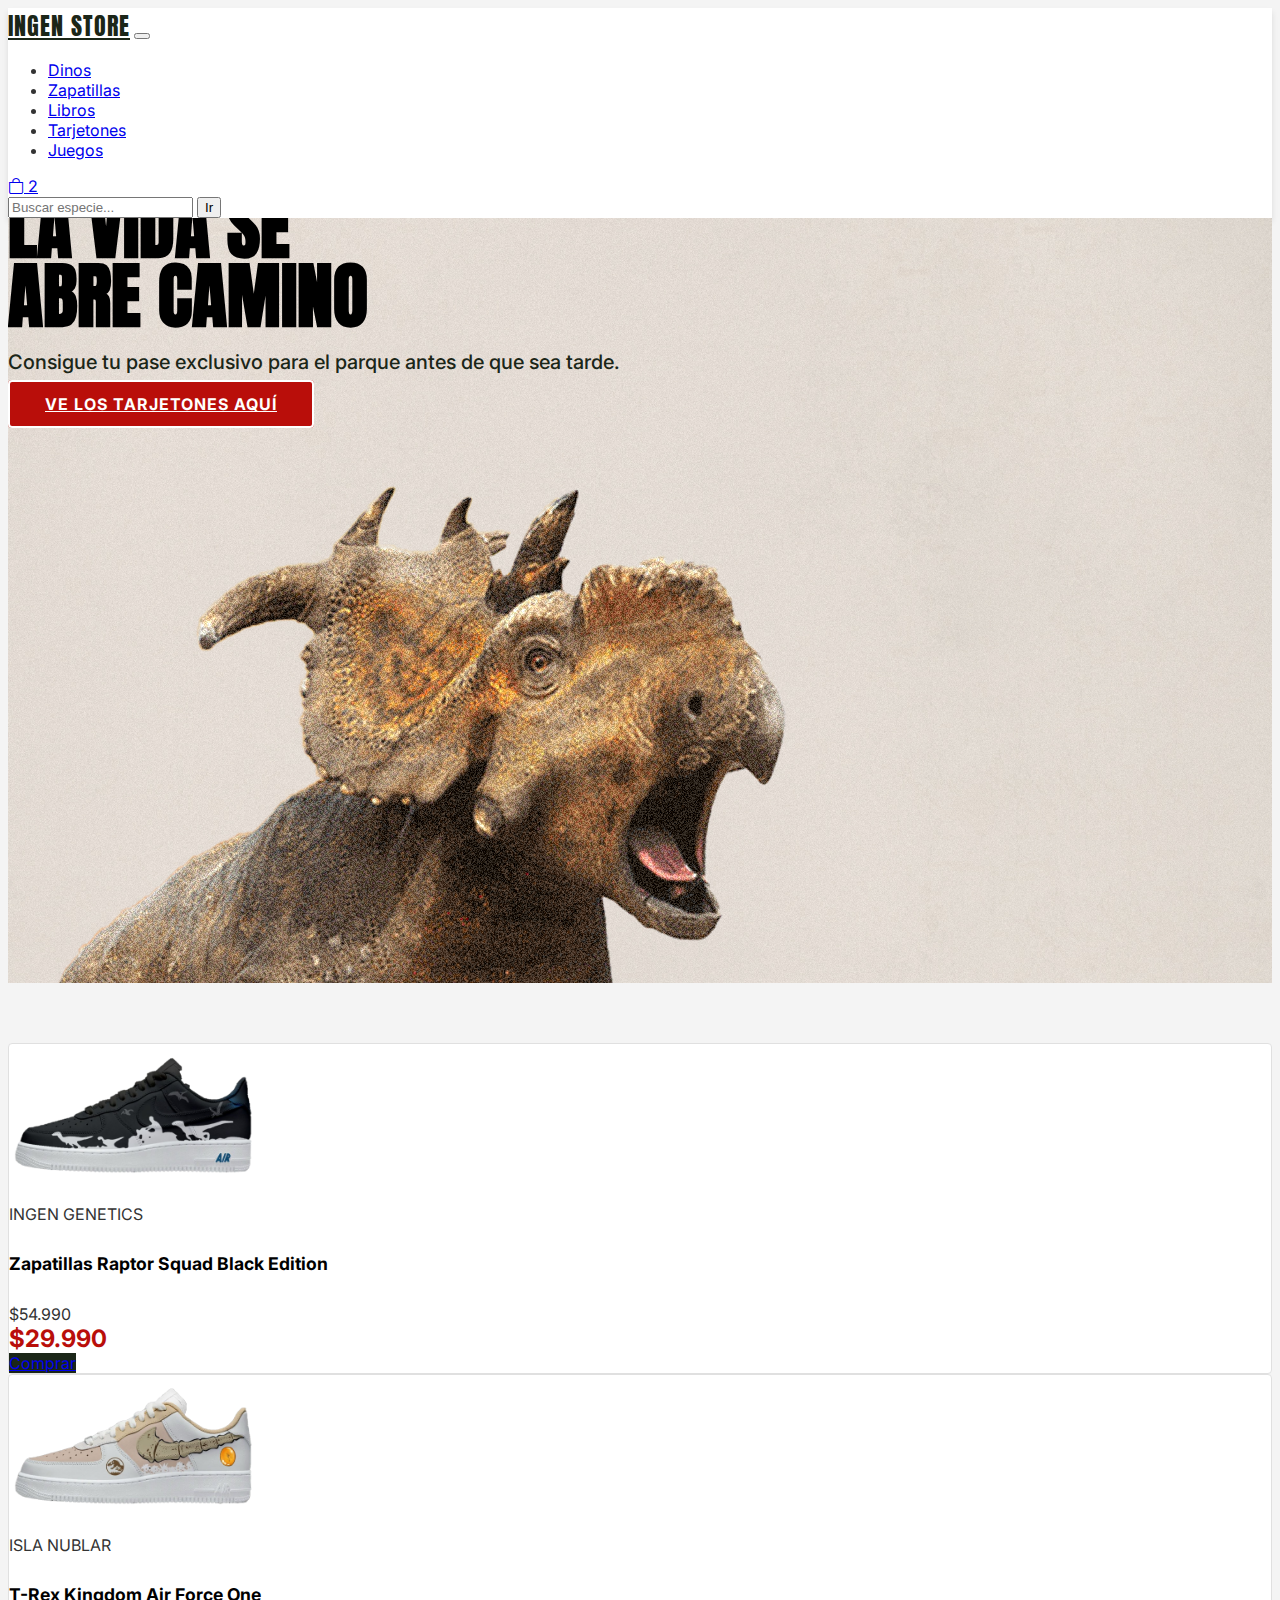
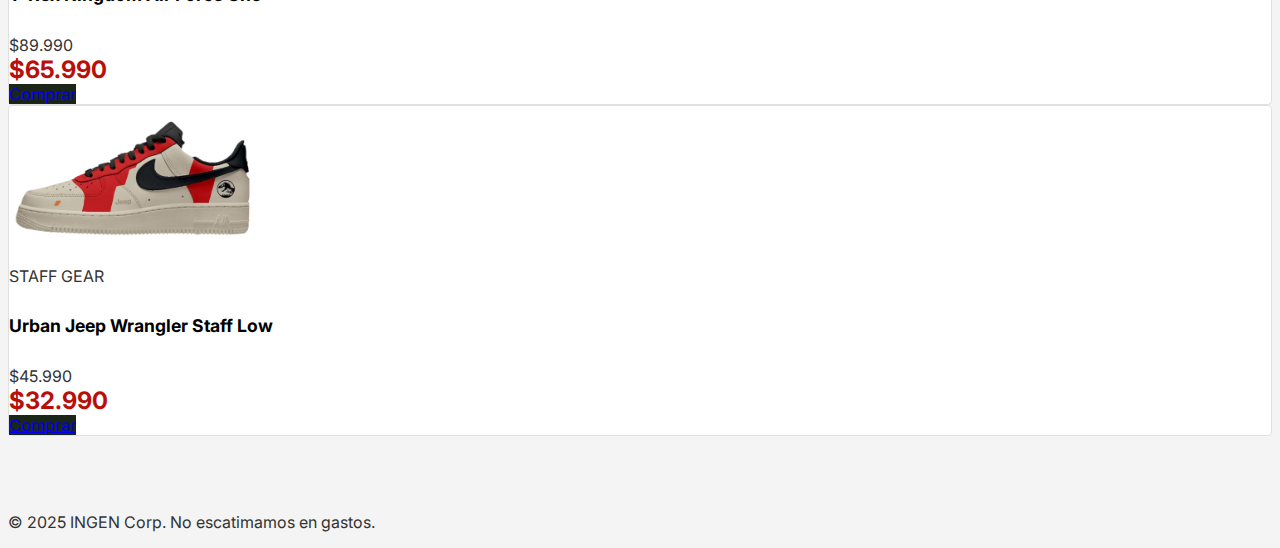
<file: index.html>
<!DOCTYPE html>
<html lang="es-Cl">
<head>
    <meta charset="UTF-8">
    <meta name="viewport" content="width=device-width, initial-scale=1.0">
    <title>Tienda INGEN Store</title>
    <link href="https://cdn.jsdelivr.net/npm/bootstrap@5.3.8/dist/css/bootstrap.min.css" rel="stylesheet" integrity="sha384-sRIl4kxILFvY47J16cr9ZwB07vP4J8+LH7qKQnuqkuIAvNWLzeN8tE5YBujZqJLB" crossorigin="anonymous">
    <link rel="stylesheet" href="https://cdn.jsdelivr.net/npm/bootstrap-icons@1.11.3/font/bootstrap-icons.min.css">
    <link rel="stylesheet" href="css/styles.css">
</head>
<body>

    <nav class="navbar navbar-expand-lg custom-nav sticky-top">
        <div class="container">
            <a class="navbar-brand fw-bold" href="#">INGEN STORE</a>
            
            <button class="navbar-toggler" type="button" data-bs-toggle="collapse" data-bs-target="#navbarTogglerDemo02">
                <span class="navbar-toggler-icon"></span>
            </button>
            
            <div class="collapse navbar-collapse" id="navbarTogglerDemo02">
                <ul class="navbar-nav me-auto mb-2 mb-lg-0">
                    <li class="nav-item"><a class="nav-link active" href="#">Dinos</a></li>
                    <li class="nav-item"><a class="nav-link" href="#">Zapatillas</a></li>
                    <li class="nav-item"><a class="nav-link" href="#">Libros</a></li>
                    <li class="nav-item"><a class="nav-link" href="#">Tarjetones</a></li>
                    <li class="nav-item"><a class="nav-link" href="#">Juegos</a></li>
                </ul>
                
                <div class="d-flex align-items-center">
                    
                    <a href="#" class="text-dark me-3 position-relative">
                        <i class="bi bi-bag fs-5"></i>
                        <span class="position-absolute top-0 start-100 translate-middle badge rounded-pill bg-danger">
                            2
                        </span>
                    </a>

                    <form class="d-flex" role="search">
                        <input class="form-control me-2 form-control-sm" type="search" placeholder="Buscar especie..." aria-label="Search"/>
                        <button class="btn btn-outline-success btn-sm" type="submit">Ir</button>
                    </form>
                </div>

            </div>
        </div>
    </nav>

    <header class="hero hero--jurassic">
        <div class="container">
            <div class="row align-items-center">
                
                <div class="col-md-6 hero__content text-center text-md-start">
                    
                    <div class="hero__badge mb-3">
                        
                        <img src="assets/logo-jp.png" alt="Logo INGEN" 
                            class="d-block mb-2 mx-auto ms-md-0" 
                            style="height:100px;">
                        
                        <div class="d-flex align-items-center justify-content-center justify-content-md-start">
                            <i class="bi bi-exclamation-triangle-fill text-warning me-2"></i>
                            <span class="fw-bold text-uppercase ls-1">Isla Nublar Collection</span>
                        </div>

                    </div>

                    <h1 class="hero__title">LA VIDA SE<br>ABRE CAMINO</h1>
                    <p class="lead">Consigue tu pase exclusivo para el parque antes de que sea tarde.</p>
                    
                    <a href="producto.html" class="btn hero__btn mt-3">VE LOS TARJETONES AQUÍ</a>
                </div>

                <div class="col-md-6 text-center">
                    <img src="assets/dino-01.png" 
                        alt="Dinosaurio recortado" 
                        class="hero__img img-fluid">
                </div>
            </div>
        </div>
    </header>

    <main class="products-section py-5">
        <div class="container">
            <div class="row">

                <div class="col-md-4 mb-4">
                    <article class="product-card h-100 p-4 d-flex flex-column">
                        <div class="text-center mb-3">
                            <img src="assets/zapatilla-01.png" class="img-fluid" style="height:140px; object-fit: contain;">
                        </div>
                        
                        <p class="mb-1 text-muted text-uppercase fw-bold small">INGEN GENETICS</p>
                        
                        <h5 class="product-card__title text-uppercase mb-3">Zapatillas Raptor Squad Black Edition</h5>
                        
                        <div class="mt-auto">
                            <div class="mb-1">
                                <span class="text-decoration-line-through text-muted me-2">$54.990</span><br>
                                <span class="product-card__price">$29.990</span>
                            </div>
                            <a class="btn btn-dark w-100 rounded-0 text-uppercase fw-bold" href="producto.html">Comprar</a>
                        </div>
                    </article>
                </div>

                <div class="col-md-4 mb-4">
                    <article class="product-card h-100 p-4 d-flex flex-column">
                        <div class="text-center mb-3">
                            <img src="assets/zapatilla-02.png" class="img-fluid" style="height:140px; object-fit: contain;">
                        </div>
                        
                        <p class="mb-1 text-muted text-uppercase fw-bold small">ISLA NUBLAR</p>
                        <h5 class="product-card__title text-uppercase mb-3">T-Rex Kingdom Air Force One</h5>
                        
                        <div class="mt-auto">
                            <div class="mb-1">
                                <span class="text-decoration-line-through text-muted me-2">$89.990</span><br>
                                <span class="product-card__price">$65.990</span>
                            </div>
                            <a class="btn btn-dark w-100 rounded-0 text-uppercase fw-bold" href="producto.html">Comprar</a>
                        </div>
                    </article>
                </div>

                <div class="col-md-4 mb-4">
                    <article class="product-card h-100 p-4 d-flex flex-column">
                        <div class="text-center mb-3">
                            <img src="assets/zapatilla-03.png" class="img-fluid" style="height:140px; object-fit: contain;">
                        </div>
                        
                        <p class="mb-1 text-muted text-uppercase fw-bold small">STAFF GEAR</p>
                        <h5 class="product-card__title text-uppercase mb-3">Urban Jeep Wrangler Staff Low</h5>
                        
                        <div class="mt-auto">
                            <div class="mb-1">
                                <span class="text-decoration-line-through text-muted me-2">$45.990</span><br>
                                <span class="product-card__price">$32.990</span>
                            </div>
                            <a class="btn btn-dark w-100 rounded-0 text-uppercase fw-bold" href="producto.html">Comprar</a>
                        </div>
                    </article>
                </div>
            </div>
        </div>
    </main>

    <footer class="footer bg-dark text-white py-4 mt-5">
        <div class="container text-center">
            <p class="mb-0">© 2025 INGEN Corp. No escatimamos en gastos.</p>
        </div>
    </footer>

    <script src="https://cdn.jsdelivr.net/npm/bootstrap@5.3.8/dist/js/bootstrap.bundle.min.js" integrity="sha384-FKyoEForCGlyvwx9Hj09JcYn3nv7wiPVlz7YYwJrWVcXK/BmnVDxM+D2scQbITxI" crossorigin="anonymous"></script>
</html>
</file>
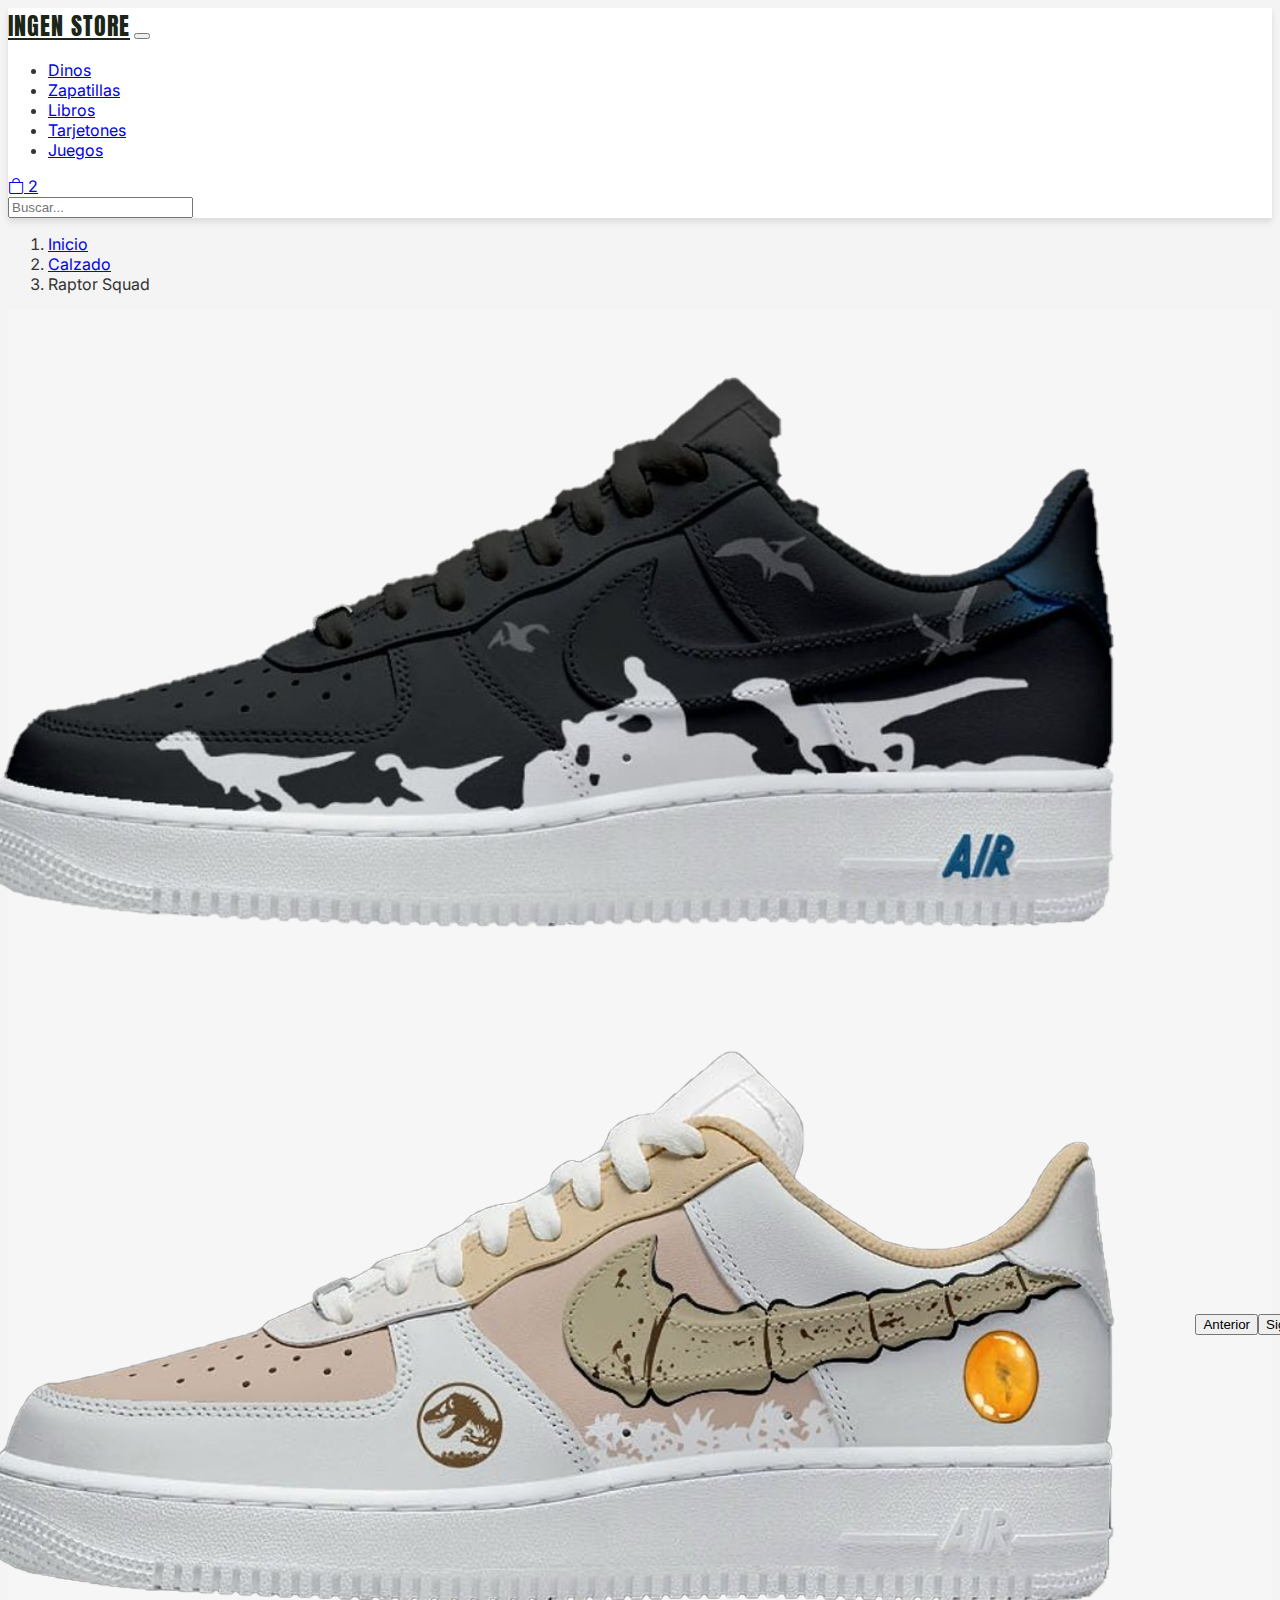
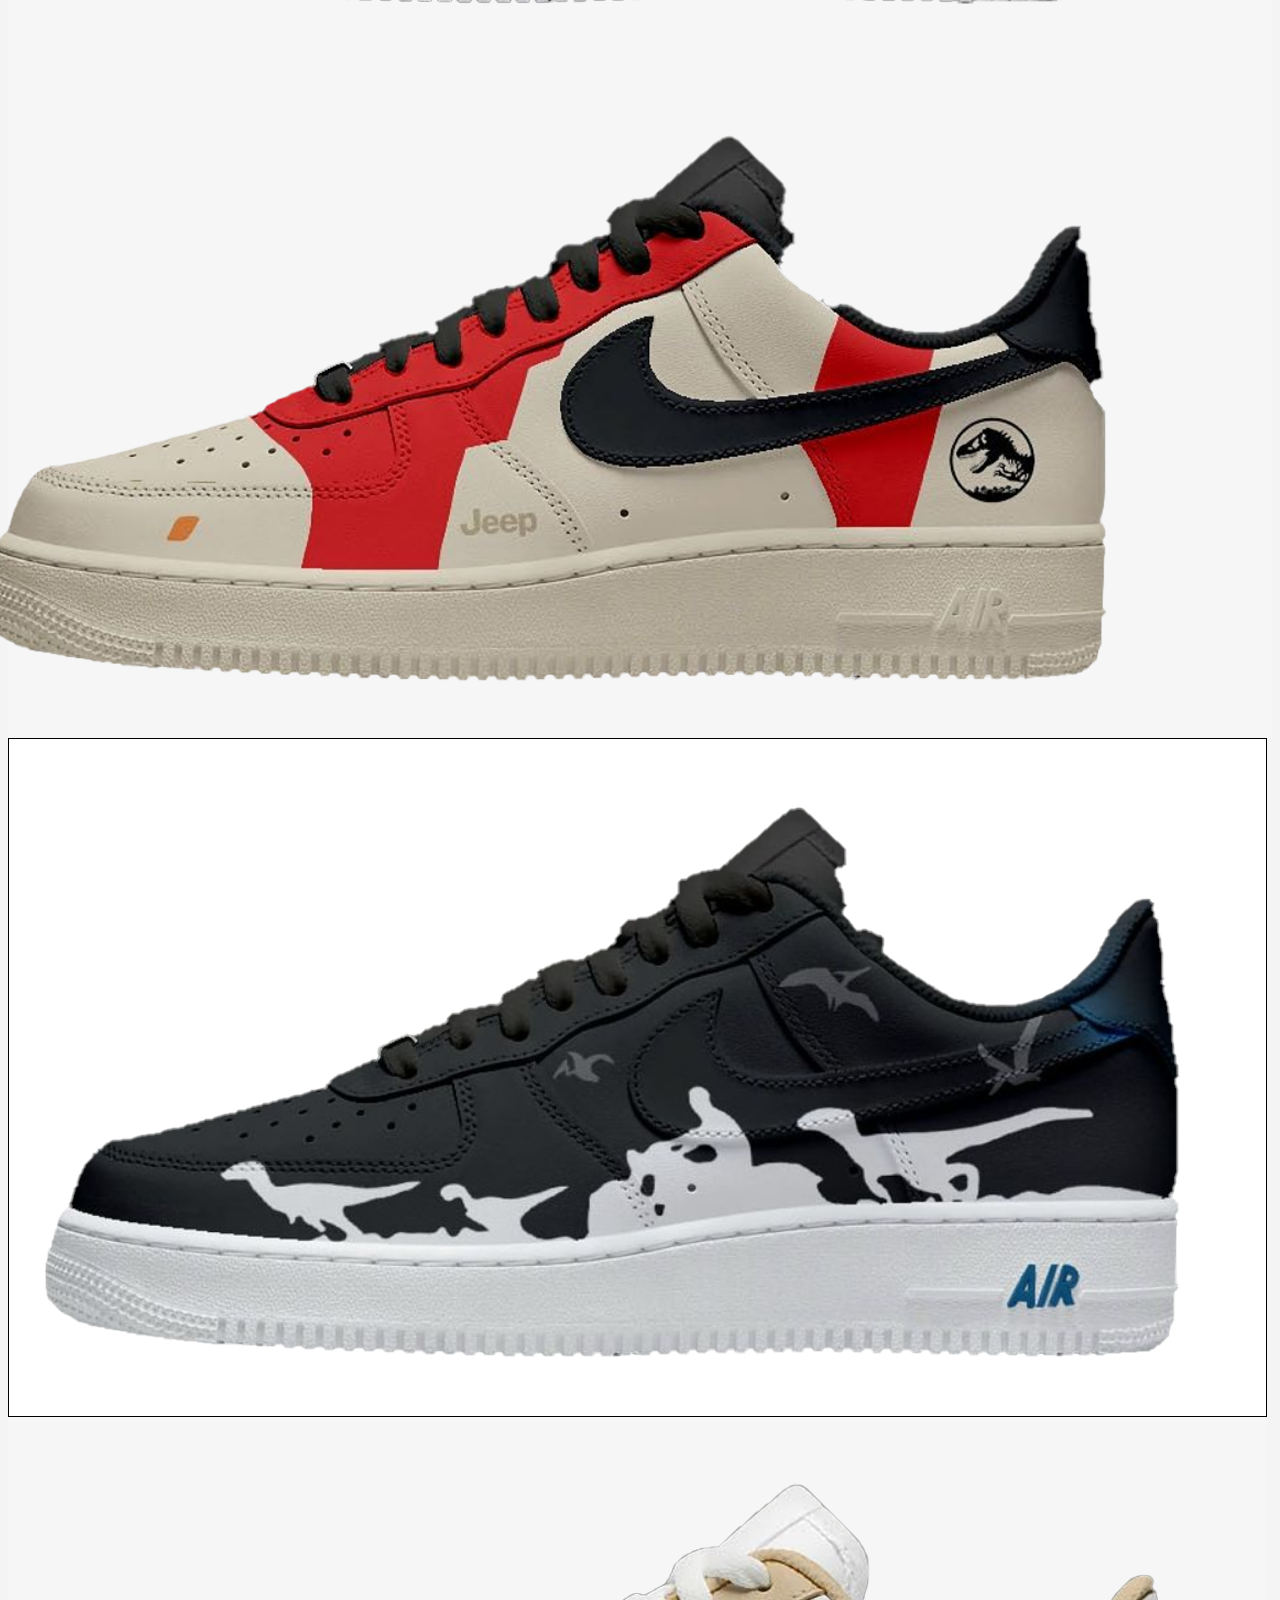
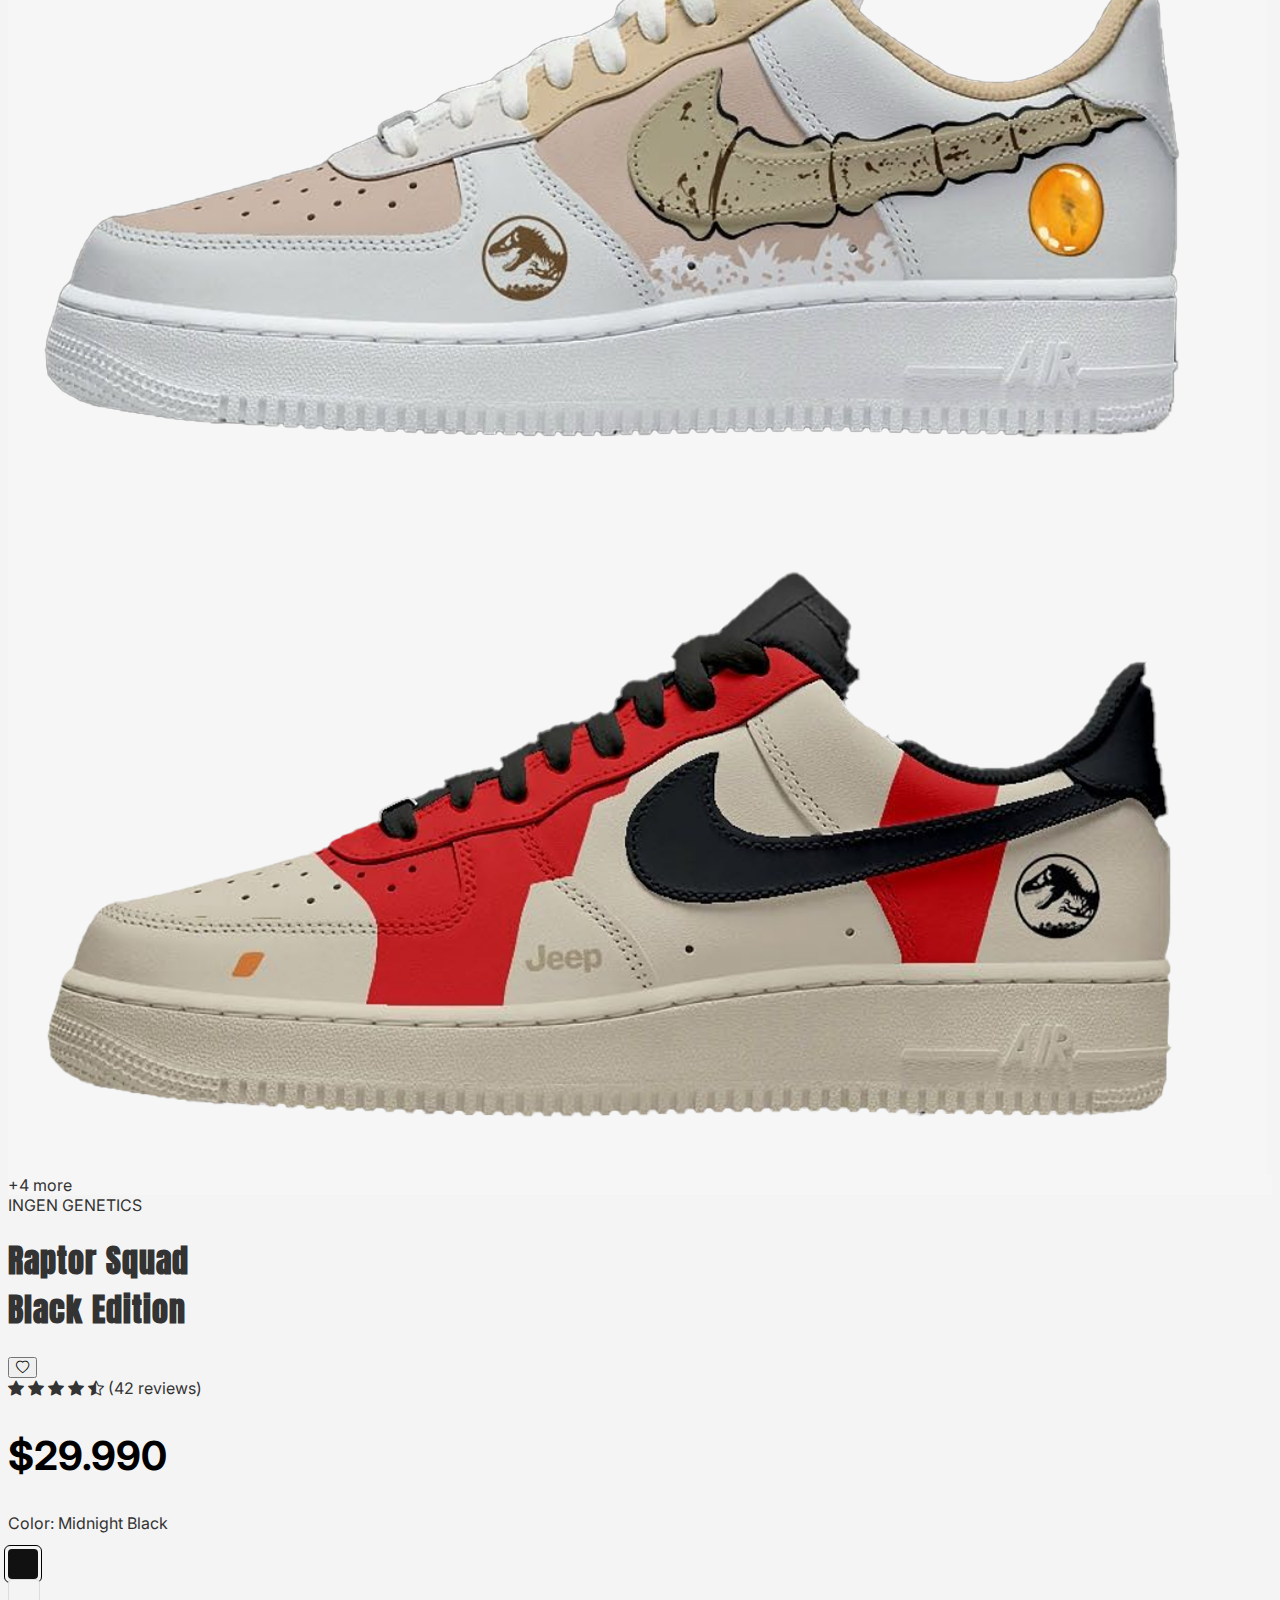
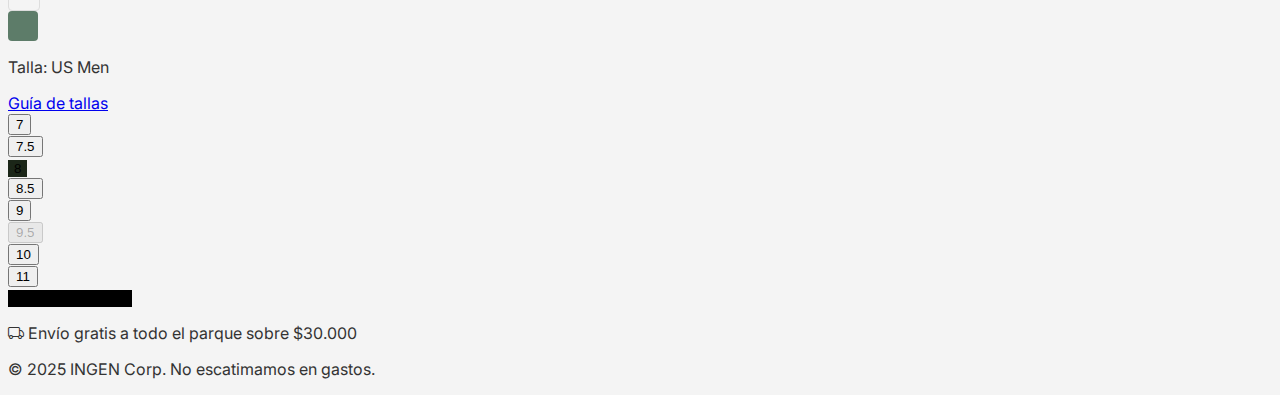
<file: producto.html>
<!DOCTYPE html>
<html lang="es-Cl">
<head>
    <meta charset="UTF-8">
    <meta name="viewport" content="width=device-width, initial-scale=1.0">
    <title>Tienda INGEN Store</title>
    <link href="https://cdn.jsdelivr.net/npm/bootstrap@5.3.8/dist/css/bootstrap.min.css" rel="stylesheet" integrity="sha384-sRIl4kxILFvY47J16cr9ZwB07vP4J8+LH7qKQnuqkuIAvNWLzeN8tE5YBujZqJLB" crossorigin="anonymous">
    <link rel="stylesheet" href="https://cdn.jsdelivr.net/npm/bootstrap-icons@1.11.3/font/bootstrap-icons.min.css">
    <link rel="stylesheet" href="css/styles.css">
</head>
<body>

    <nav class="navbar navbar-expand-lg custom-nav sticky-top">
        <div class="container">
            <a class="navbar-brand fw-bold" href="index.html">INGEN STORE</a>
            
            <button class="navbar-toggler" type="button" data-bs-toggle="collapse" data-bs-target="#navbarTogglerDemo02">
                <span class="navbar-toggler-icon"></span>
            </button>
            
            <div class="collapse navbar-collapse" id="navbarTogglerDemo02">
                <ul class="navbar-nav me-auto mb-2 mb-lg-0">
                    <li class="nav-item"><a class="nav-link active" href="#">Dinos</a></li>
                    <li class="nav-item"><a class="nav-link" href="#">Zapatillas</a></li>
                    <li class="nav-item"><a class="nav-link" href="#">Libros</a></li>
                    <li class="nav-item"><a class="nav-link" href="#">Tarjetones</a></li>
                    <li class="nav-item"><a class="nav-link" href="#">Juegos</a></li>
                </ul>
                
                <div class="d-flex align-items-center">
                    <a href="#" class="text-dark me-3 position-relative">
                        <i class="bi bi-bag fs-5"></i>
                        <span class="position-absolute top-0 start-100 translate-middle badge rounded-pill bg-danger">2</span>
                    </a>
                    <form class="d-flex" role="search">
                        <input class="form-control me-2 form-control-sm" type="search" placeholder="Buscar..." aria-label="Search"/>
                    </form>
                </div>
            </div>
        </div>
    </nav>

    <section class="product-detail py-5">
        <div class="container">
            <nav aria-label="breadcrumb" class="mb-4">
                <ol class="breadcrumb">
                    <li class="breadcrumb-item"><a href="index.html" class="text-muted text-decoration-none">Inicio</a></li>
                    <li class="breadcrumb-item"><a href="#" class="text-muted text-decoration-none">Calzado</a></li>
                    <li class="breadcrumb-item active" aria-current="page">Raptor Squad</li>
                </ol>
            </nav>

            <div class="row">
                <div class="col-md-7">
                    
                    <div id="galeriaProducto" class="carousel slide carousel-fade mb-3 p-5 rounded-3 main-image-container">
                        <div class="carousel-inner">
                            
                            <div class="carousel-item active">
                                <img src="assets/zapatilla-01.png" class="d-block w-100 img-fluid" alt="Vista lateral">
                            </div>
                            
                            <div class="carousel-item">
                                <img src="assets/zapatilla-02.png" class="d-block w-100 img-fluid" alt="Vista diagonal">
                            </div>
                            
                            <div class="carousel-item">
                                <img src="assets/zapatilla-03.png" class="d-block w-100 img-fluid" alt="Vista trasera">
                            </div>
                            
                        </div>
                        
                        <button class="carousel-control-prev" type="button" data-bs-target="#galeriaProducto" data-bs-slide="prev">
                            <span class="carousel-control-prev-icon bg-dark rounded-circle" aria-hidden="true"></span>
                            <span class="visually-hidden">Anterior</span>
                        </button>
                        <button class="carousel-control-next" type="button" data-bs-target="#galeriaProducto" data-bs-slide="next">
                            <span class="carousel-control-next-icon bg-dark rounded-circle" aria-hidden="true"></span>
                            <span class="visually-hidden">Siguiente</span>
                        </button>
                    </div>

                    <div class="row g-2">
                        
                        <div class="col-3">
                            <button type="button" data-bs-target="#galeriaProducto" data-bs-slide-to="0" 
                                    class="thumbnail-box active w-100 p-2 border rounded text-center btn p-0" aria-current="true">
                                <img src="assets/zapatilla-01.png" class="img-fluid">
                            </button>
                        </div>

                        <div class="col-3">
                            <button type="button" data-bs-target="#galeriaProducto" data-bs-slide-to="1" 
                                    class="thumbnail-box w-100 p-2 border rounded text-center btn p-0">
                                <img src="assets/zapatilla-02.png" class="img-fluid">
                            </button>
                        </div>

                        <div class="col-3">
                            <button type="button" data-bs-target="#galeriaProducto" data-bs-slide-to="2" 
                                    class="thumbnail-box w-100 p-2 border rounded text-center btn p-0">
                                <img src="assets/zapatilla-03.png" class="img-fluid">
                            </button>
                        </div>

                        <div class="col-3">
                            <div class="thumbnail-box w-100 p-2 border rounded text-center d-flex align-items-center justify-content-center bg-light h-100" style="cursor: pointer;">
                                <span class="small fw-bold">+4 more</span>
                            </div>
                        </div>
                    </div>
                </div>

                <div class="col-md-5 ps-md-5 mt-4 mt-md-0">
                    <div class="d-flex justify-content-between align-items-start">
                        <div>
                            <span class="badge bg-dark mb-2">INGEN GENETICS</span>
                            <h1 class="product-title display-5 fw-bold text-uppercase">Raptor Squad<br>Black Edition</h1>
                        </div>
                        <button class="btn btn-outline-light text-dark border-0"><i class="bi bi-heart fs-4"></i></button>
                    </div>

                    <div class="mb-3 text-warning">
                        <i class="bi bi-star-fill"></i>
                        <i class="bi bi-star-fill"></i>
                        <i class="bi bi-star-fill"></i>
                        <i class="bi bi-star-fill"></i>
                        <i class="bi bi-star-half"></i>
                        <span class="text-muted ms-2 small text-dark">(42 reviews)</span>
                    </div>

                    <div class="mb-4">
                        <h2 class="product-price fw-bold">$29.990</h2>
                    </div>

                    <div class="mb-4">
                        <p class="fw-bold mb-2">Color: <span class="text-muted fw-normal">Midnight Black</span></p>
                        <div class="d-flex gap-2">
                            <div class="color-option selected" style="background-color: #111;"></div>
                            <div class="color-option" style="background-color: #f4f4f4; border: 1px solid #ddd;"></div>
                            <div class="color-option" style="background-color: #5d7c69;"></div>
                        </div>
                    </div>

                    <div class="mb-4">
                        <div class="d-flex justify-content-between mb-2">
                            <p class="fw-bold mb-0">Talla: <span class="text-muted fw-normal">US Men</span></p>
                            <a href="#" class="text-muted small text-decoration-underline">Guía de tallas</a>
                        </div>
                        
                        <div class="row g-2">
                            <div class="col-3"><button class="btn btn-outline-dark w-100 rounded-0 py-2">7</button></div>
                            <div class="col-3"><button class="btn btn-outline-dark w-100 rounded-0 py-2">7.5</button></div>
                            <div class="col-3"><button class="btn btn-dark w-100 rounded-0 py-2">8</button></div>
                            <div class="col-3"><button class="btn btn-outline-dark w-100 rounded-0 py-2">8.5</button></div>
                            <div class="col-3"><button class="btn btn-outline-dark w-100 rounded-0 py-2">9</button></div>
                            <div class="col-3"><button class="btn btn-outline-dark w-100 rounded-0 py-2" disabled>9.5</button></div>
                            <div class="col-3"><button class="btn btn-outline-dark w-100 rounded-0 py-2">10</button></div>
                            <div class="col-3"><button class="btn btn-outline-dark w-100 rounded-0 py-2">11</button></div>
                        </div>
                    </div>

                    <div class="mt-4">
                        
                        <button class="btn btn-primary btn-lg fw-bold text-uppercase py-3 px-5 add-cart-btn">
                            <i class="bi bi-bag-check me-2"></i> Añadir al Carrito
                        </button>
                        
                        <p class="mt-3 small text-muted">
                            <i class="bi bi-truck"></i> Envío gratis a todo el parque sobre $30.000
                        </p>

                    </div>
                </div>
            </div>
        </div>
    </section>

    <footer class="footer bg-dark text-white py-4 mt-5">
        <div class="container text-center">
            <p class="mb-0">© 2025 INGEN Corp. No escatimamos en gastos.</p>
        </div>
    </footer>

    <script src="https://cdn.jsdelivr.net/npm/bootstrap@5.3.8/dist/js/bootstrap.bundle.min.js" integrity="sha384-FKyoEForCGlyvwx9Hj09JcYn3nv7wiPVlz7YYwJrWVcXK/BmnVDxM+D2scQbITxI" crossorigin="anonymous"></script>
    <script src="js/app.js"></script>

</body>
</html>
</file>
<file: css/styles.css>
/* --- 1. IMPORTACIÓN DE FUENTES --- */
@import url('https://fonts.googleapis.com/css2?family=Anton&family=Inter:wght@300;400;700&display=swap');

/* --- 2. VARIABLES DE COLORES --- */
:root {
    --jp-green-dark: #1b2618;
    --jp-green-light: #2c4c3b;
    --jp-princ: #000;
    --jp-red: #b90e0a;
    --text-color: #333;
    --bg-light: #f4f4f4;
}

/* --- 3. CONFIGURACIÓN GENERAL --- */
body {
    background-color: var(--bg-light);
    font-family: 'Inter', sans-serif;
    color: var(--text-color);
}

/* --- 4. NAVBAR --- */
.custom-nav {
    background-color: #ffffff;
    box-shadow: 0 4px 6px rgba(0,0,0,0.1);
}

.navbar-brand {
    font-family: 'Anton', sans-serif;
    letter-spacing: 1px;
    font-size: 1.5rem;
    color: var(--jp-green-dark) !important;
}

/* --- 5. HERO SECTION --- */
.hero--jurassic {
    background-image: url('../assets/banner-back.jpg');
    background-size: cover;
    background-position: center;
    height: 85vh;       
    min-height: 500px;
    display: flex;
    align-items: center;
    overflow: hidden; 
    position: relative;
}

.hero__title {
    font-family: 'Anton', sans-serif;
    font-size: 4.5rem;
    line-height: 0.95;
    color: var(--jp-princ);
    margin-bottom: 20px;
    text-transform: uppercase;
}

.hero__badge {
    font-family: 'Inter', sans-serif;
    color: var(--jp-princ);
    font-weight: bold;
    letter-spacing: 2px;
    text-transform: uppercase;
    font-size: 0.9rem;
}

.lead {
    font-size: 1.25rem;
    color: var(--jp-green-dark);
    font-weight: 500;
    margin-bottom: 20px;
}

.hero__img {
    max-height: 85vh; 
    width: auto;
    filter: none; 
    transition: transform 0.5s ease;
}

.hero__img:hover {
    transform: scale(1.03) rotate(2deg); 
}

.hero__btn {
    background-color: var(--jp-red);
    color: #fff;
    border: 2px solid #fff;
    border-radius: 4px;
    padding: 12px 35px;
    font-weight: 700;
    text-transform: uppercase;
    letter-spacing: 1px;
    transition: all 0.3s ease;
}

.hero__btn:hover {
    background-color: var(--jp-princ);
    color: #fff;
    border-color: #000;
}

/* --- 6. PRODUCTOS --- */

.products-section {
    padding-top: 60px;
    padding-bottom: 60px;
}

.product-card {
    background: #fff;
    border: 1px solid #e0e0e0; 
    border-radius: 4px; 
    transition: transform 0.3s ease, box-shadow 0.3s ease;
}

.product-card:hover {
    transform: translateY(-5px);
    border-color: var(--jp-green-dark);
    box-shadow: 0 10px 20px rgba(0,0,0,0.1);
}

.product-card__title {
    font-family: 'Inter', sans-serif;
    font-weight: 700;
    font-size: 1.1rem;
    color: #000;
    line-height: 1.2;
}

.product-card__price {
    font-size: 1.5rem;
    font-weight: 700;
    color: var(--jp-red);
    font-family: 'Inter', sans-serif;
}


.btn-dark {
    background-color: var(--jp-green-dark);
    border: none;
    transition: background 0.3s;
}

.btn-dark:hover {
    background-color: var(--jp-red);
}


/* --- RESPONSIVE --- */
@media (max-width: 768px) {
    .hero__title { font-size: 3rem; }
    .hero--jurassic { height: auto; padding: 50px 0; text-align: center; }
    .hero__img { max-height: 300px; }
}



/* --- ESTILOS FICHA DE PRODUCTO --- */

.main-image-container {
    background-color: #f6f6f6;
    min-height: 400px;
    display: flex;
    align-items: center;
    justify-content: center;
}


.thumbnail-box {
    background-color: #f6f6f6;
    cursor: pointer;
    transition: all 0.2s;
}

.thumbnail-box:hover {
    border-color: #000 !important;
}

.product-title {
    font-family: 'Anton', sans-serif; 
    letter-spacing: 1px;
}

.product-price {
    font-family: 'Inter', sans-serif;
    font-size: 2.5rem;
    color: var(--jp-princ); /* Negro */
}

.color-option {
    width: 30px;
    height: 30px;
    border-radius: 4px;
    cursor: pointer;
    position: relative;
}

.color-option.selected::after {
    content: '';
    position: absolute;
    top: -4px; right: -4px; bottom: -4px; left: -4px;
    border: 1px solid #000;
    border-radius: 6px;
}

/* Botón Añadir al Carrito */
.add-cart-btn {
    background-color: var(--jp-princ);
    border: none;
    transition: transform 0.2s;
}

.add-cart-btn:hover {
    background-color: var(--jp-red);
    transform: scale(1.01);
}

/* Botones de tallas */
.btn-outline-dark:hover {
    background-color: var(--jp-princ);
}


button.thumbnail-box {
    background: #f6f6f6;
    border: 1px solid transparent;
    transition: all 0.2s;
}

/* Cuando la miniatura está activa (Bootstrap le agrega la clase .active automáticamente) */
button.thumbnail-box.active {
    border-color: #000 !important;
    background-color: #fff;
    opacity: 1;
}

/* Hover */
button.thumbnail-box:hover {
    border-color: #ccc;
}
</file>
